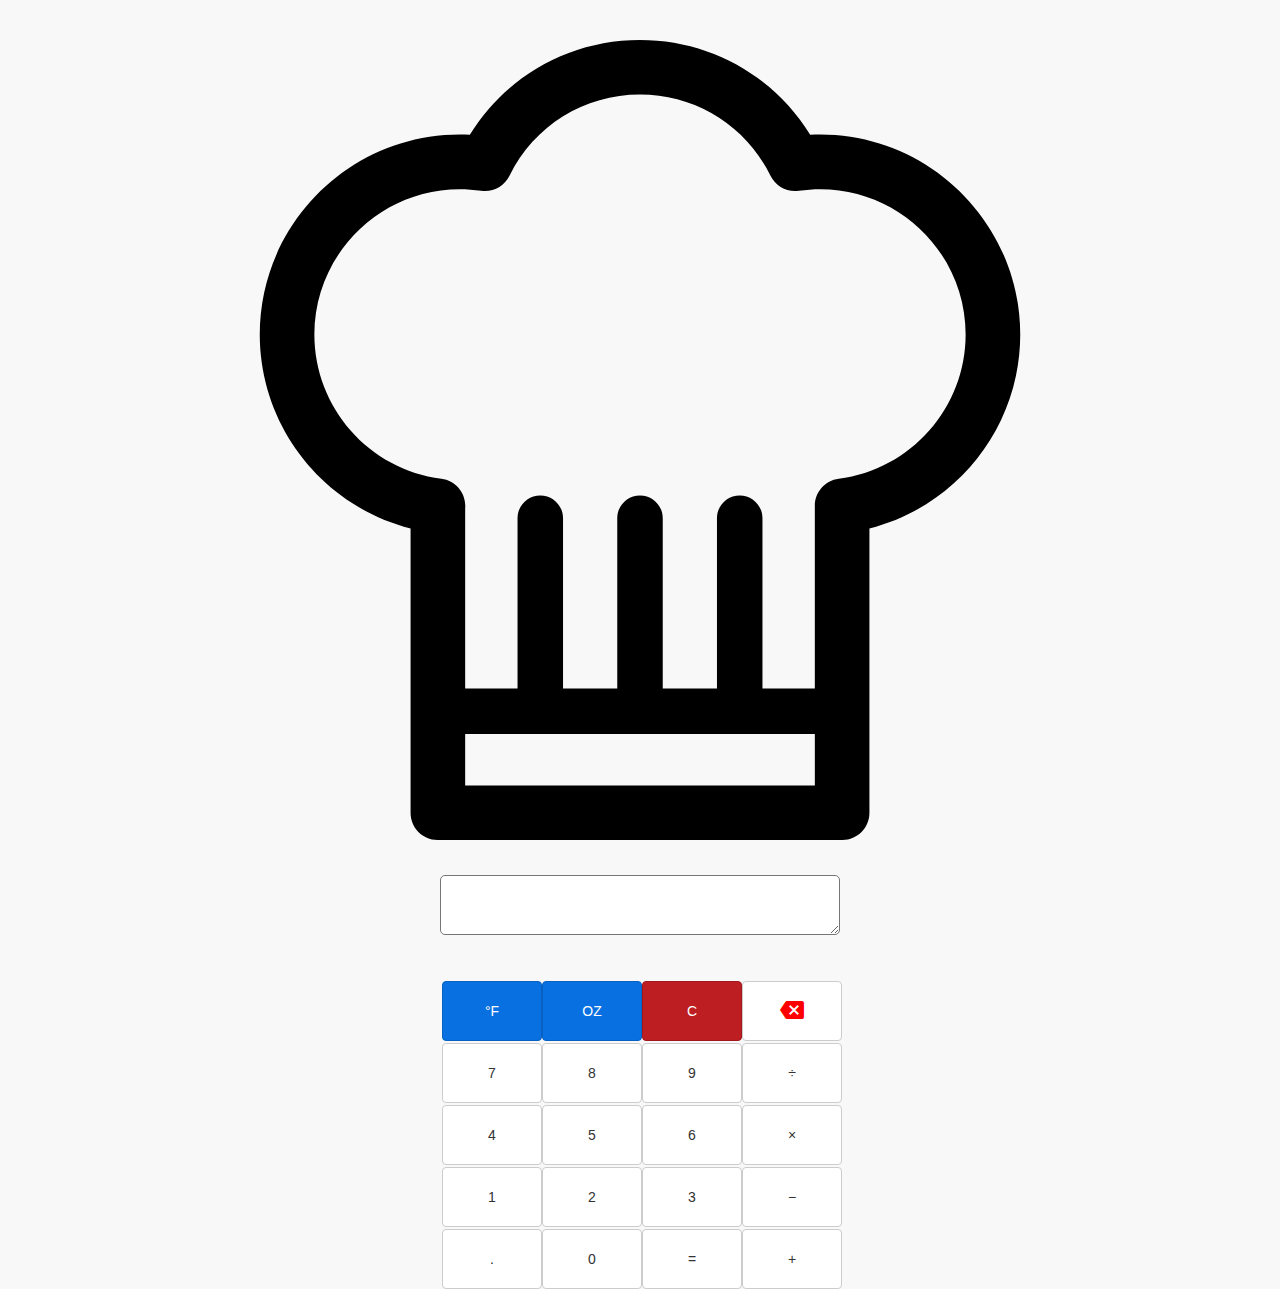
<file: index.html>
<!DOCTYPE html>
<html>
<head>
	<title>Calculator</title>
	<meta name="viewport" content="width=device-width, initial-scale=1, maximum-scale=1, user-scalable=no">
	<link rel="stylesheet" href="https://maxcdn.bootstrapcdn.com/bootstrap/3.3.7/css/bootstrap.min.css">
	<link rel="stylesheet" type="text/css" href="calc.css">
	<link href="https://fonts.googleapis.com/icon?family=Material+Icons" rel="stylesheet">  
	<script src="https://code.jquery.com/jquery-3.2.1.min.js"
  			integrity="sha256-hwg4gsxgFZhOsEEamdOYGBf13FyQuiTwlAQgxVSNgt4="
  			crossorigin="anonymous">
  	</script>
</head>
<body>
	<!-- Chef Hat Icon -->
	<div style="text-align: center; margin: 20px 0;">
		<svg fill="#000000" height="800px" width="800px" version="1.1" id="Capa_1" xmlns="http://www.w3.org/2000/svg" xmlns:xlink="http://www.w3.org/1999/xlink" viewBox="0 0 219.792 219.792" xml:space="preserve">
		<g>
			<path d="M159.4,25.975c-0.916,0-1.836,0.024-2.759,0.07C146.664,9.856,129.195,0,109.896,0c-19.3,0-36.769,9.856-46.744,26.045
				c-0.923-0.047-1.844-0.07-2.76-0.07c-30.306,0-54.961,24.656-54.961,54.962c0,25.355,17.397,47.182,41.432,53.264v78.092
				c0,4.143,3.357,7.5,7.5,7.5h111.066c4.143,0,7.5-3.357,7.5-7.5v-78.088c24.031-6.084,41.432-27.917,41.432-53.268
				C214.361,50.631,189.706,25.975,159.4,25.975z M157.929,204.792H61.863v-14.136h20.639h27.395h27.396h20.638V204.792z
				 M164.485,120.563c-3.747,0.476-6.556,3.663-6.556,7.44v50.152h-14.388v-46.779c0-3.452-2.798-6.25-6.25-6.25
				c-3.452,0-6.25,2.798-6.25,6.25v46.779h-14.896v-46.779c0-3.452-2.798-6.25-6.25-6.25c-3.452,0-6.25,2.798-6.25,6.25v46.779H88.752
				v-46.779c0-3.452-2.798-6.25-6.25-6.25c-3.452,0-6.25,2.798-6.25,6.25v46.779H61.863V128.73c0.008-0.085,0.015-0.17,0.021-0.255
				c0.248-3.952-2.618-7.416-6.547-7.912c-19.899-2.51-34.905-19.546-34.905-39.626c0-22.035,17.927-39.962,39.961-39.962
				c1.929,0,3.893,0.144,5.842,0.431c3.221,0.472,6.374-1.184,7.813-4.102C80.837,23.546,94.575,15,109.896,15
				c15.32,0,29.058,8.547,35.852,22.305c1.439,2.917,4.587,4.571,7.814,4.101c1.944-0.286,3.908-0.431,5.838-0.431
				c22.034,0,39.961,17.927,39.961,39.962C199.361,101.005,184.368,118.04,164.485,120.563z"/>
		</g>
		</svg>
	</div>
	
	<div class="container">
		<textarea id="resultArea" readonly rows="1" cols="21"></textarea>
		<div id="opac"></div>
		<table>
			<tr>
				<td><button id="fahrenheit" class="btn btn-info">&deg;F</button></td>
				<td><button id="ounce" class="btn btn-info">OZ</button></td>
				<td><button id="clrTxt" class="btn btn-danger">C</button></td>
				<td><button id="del" class="btn btn-default"><i class="material-icons" style="color:red">backspace</i></button></td>
			</tr>

			<tr>
				<td><button id="num7" class="btn btn-default">7</button></td>
				<td><button id="num8" class="btn btn-default">8</button></td>
				<td><button id="num9" class="btn btn-default">9</button></td>
				<td><button id="op3" class="btn btn-default">&div;</button></td>
			</tr>

			<tr>
				<td><button id="num4" class="btn btn-default">4</button></td>
				<td><button id="num5" class="btn btn-default">5</button></td>
				<td><button id="num6" class="btn btn-default">6</button></td>
				<td><button id="op2" class="btn btn-default">&times;</button></td>
			</tr>

			<tr>
				<td><button id="num1" class="btn btn-default">1</button></td>
				<td><button id="num2" class="btn btn-default">2</button></td>
				<td><button id="num3" class="btn btn-default">3</button></td>
				<td><button id="op1" class="btn btn-default">&minus;</button></td>
			</tr>

			<tr>
				<td><button id="decp" class="btn btn-default">.</button></td>
				<td><button id="num0" class="btn btn-default">0</button></td>
				<td><button id="eq" class="btn btn-default">=</button></td>
				<td><button id="op0" class="btn btn-default">&plus;</button></td>
			</tr>
		</table>
	</div>
	<script type="text/javascript" src="calc.js"></script>
</body>
</html>
</file>
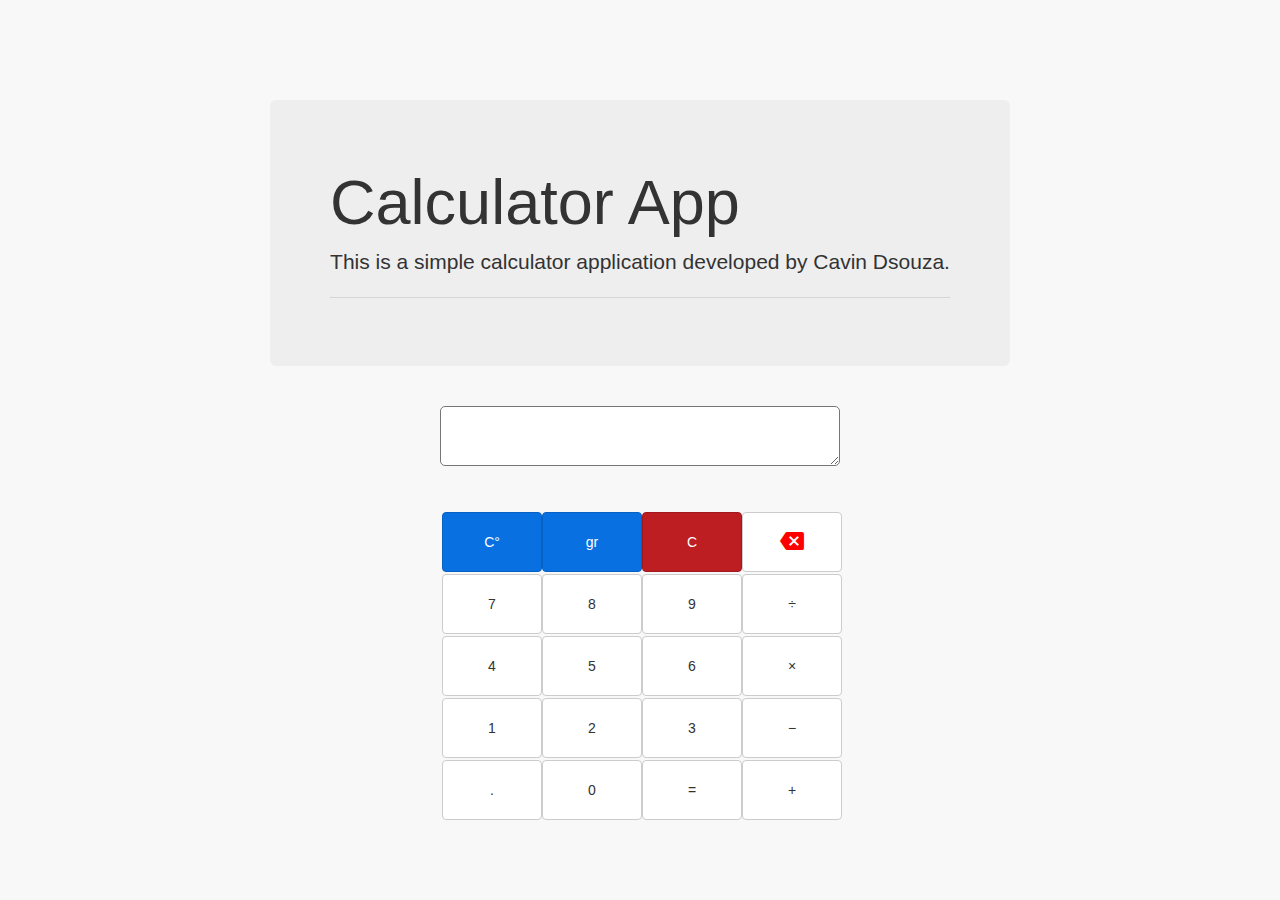
<file: calc.html>
<!DOCTYPE html>
<html>
<head>
	<title>Calculator</title>
	<link rel="stylesheet" href="https://maxcdn.bootstrapcdn.com/bootstrap/3.3.7/css/bootstrap.min.css">
	<link rel="stylesheet" type="text/css" href="calc.css">
	<link href="https://fonts.googleapis.com/icon?family=Material+Icons" rel="stylesheet">  
	<script src="https://code.jquery.com/jquery-3.2.1.min.js"
  			integrity="sha256-hwg4gsxgFZhOsEEamdOYGBf13FyQuiTwlAQgxVSNgt4="
  			crossorigin="anonymous">
  	</script>
</head>
<body>
	<div class="container">
		<div class="jumbotron">
			<h1 class="display-3">Calculator App</h1>
			<p class="lead">This is a simple calculator application developed by Cavin Dsouza.</p>
			<hr class="my-4">
		</div>


		<textarea id="resultArea" readonly rows="1" cols="21"></textarea>
		<div id="opac"></div>
		<table>
			<tr>
				<td><button id="toCel" class="btn btn-info">C&deg;</button></td>
				<td><button id="toGram" class="btn btn-info">gr</button></td>
				<td><button id="clrTxt" class="btn btn-danger">C</button></td>
				<td><button id="del" class="btn btn-default"><i class="material-icons" style="color:red">backspace</i></button></td>
			</tr>

			<tr>
				<td><button id="num7" class="btn btn-default">7</button></td>
				<td><button id="num8" class="btn btn-default">8</button></td>
				<td><button id="num9" class="btn btn-default">9</button></td>
				<td><button id="op3" class="btn btn-default">&div;</button></td>
			</tr>

			<tr>
				<td><button id="num4" class="btn btn-default">4</button></td>
				<td><button id="num5" class="btn btn-default">5</button></td>
				<td><button id="num6" class="btn btn-default">6</button></td>
				<td><button id="op2" class="btn btn-default">&times;</button></td>
			</tr>

			<tr>
				<td><button id="num1" class="btn btn-default">1</button></td>
				<td><button id="num2" class="btn btn-default">2</button></td>
				<td><button id="num3" class="btn btn-default">3</button></td>
				<td><button id="op1" class="btn btn-default">&minus;</button></td>
			</tr>

			<tr>
				<td><button id="decp" class="btn btn-default">.</button></td>
				<td><button id="num0" class="btn btn-default">0</button></td>
				<td><button id="eq" class="btn btn-default">=</button></td>
				<td><button id="op0" class="btn btn-default">&plus;</button></td>
			</tr>
		</table>
	</div>
	<script type="text/javascript" src="calc.js"></script>
</body>
</html>
</file>
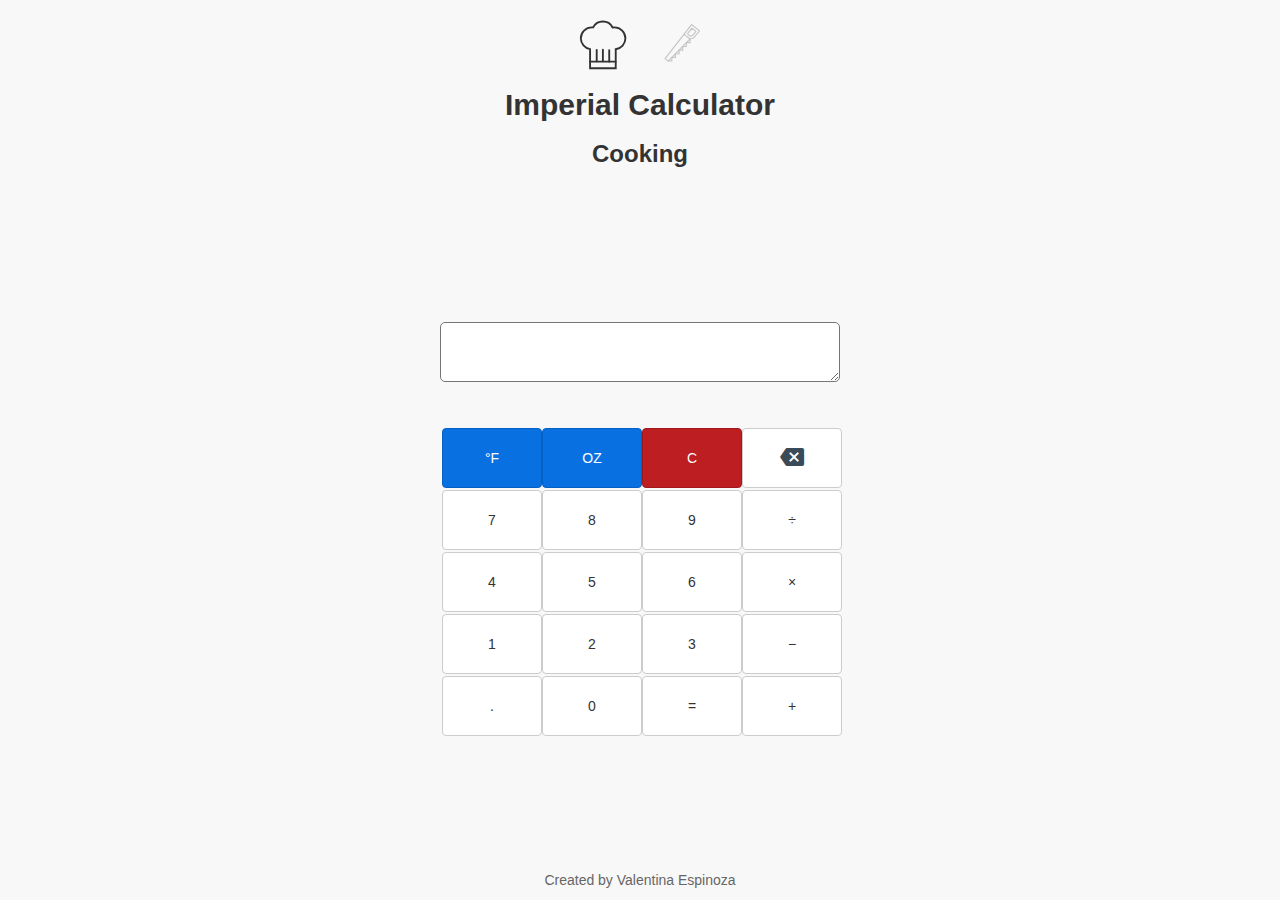
<file: calc_cook.html>
<!DOCTYPE html>
<html>
<head>
	<title>Calculator</title>
	<meta name="viewport" content="width=device-width, initial-scale=1, maximum-scale=1, user-scalable=no">
	<link rel="stylesheet" href="https://maxcdn.bootstrapcdn.com/bootstrap/3.3.7/css/bootstrap.min.css">
	<link rel="stylesheet" type="text/css" href="calc.css">
	<link href="https://fonts.googleapis.com/icon?family=Material+Icons" rel="stylesheet">  
	<script src="https://code.jquery.com/jquery-3.2.1.min.js"
  			integrity="sha256-hwg4gsxgFZhOsEEamdOYGBf13FyQuiTwlAQgxVSNgt4="
  			crossorigin="anonymous">
  	</script>
</head>
<body>
	<div style="display: flex; gap: 34px; justify-content: center; align-items: center; margin-bottom: 8px;">
	<svg width="50px" height="50px" viewBox="0 0 219.792 219.792" xmlns="http://www.w3.org/2000/svg" fill="none" stroke="rgb(51, 51, 51)" stroke-width="8.24" stroke-linecap="round">
		<path d="M109.29,6.76
			C91.30,6.76 74.81,16.76 66.48,32.70
			C64.57,32.47 62.65,32.36 60.72,32.36
			C34.05,32.36 12.43,53.98 12.43,80.65
			C12.43,104.39 29.68,124.60 53.11,128.34
			V211.89 H165.86 V128.34
			C190.10,125.39 208.33,104.81 208.33,80.65
			C208.33,53.98 186.71,32.36 160.04,32.36
			C157.39,32.36 154.75,32.58 152.14,33.01
			C143.82,16.78 127.30,6.76 109.29,6.76 Z" />
		<path d="M137.27,132.37 V183.03" />
		<path d="M109.39,130.52 V181.18" />
		<path d="M82.25,131.14 V181.80" />
		<path d="M53.38,183.02 H164.78" />
	</svg>
	<a href="calc_wood.html">
		<svg width="40px" height="40px" viewBox="0 0 800 800" stroke="rgb(196, 196, 196)" xmlns="http://www.w3.org/2000/svg" fill="none" stroke-width="22" stroke-linecap="round">
				<path d="M61.91,714.21 L591.28,32.30 748.30,155.22 636.15,297.89 558.09,321.21 124.72,761.76 Z" />
				<path d="M126.89,760.70 h69.79 V688.38 h72.33 v-72.33 h72.33 v-74.23 h73.60 V468.86 h71.69 v-75.50 h74.86 V321.67 L438.40,228.40" />
				<path d="M595.75,105.95 l81.84,60.27 -50.68,66.71 a60.01,60.01 144.80 0 1 -29.62,20.89 l-19.00,6.04 a32.11,32.11 11.16 0 1 -30.33,-5.98 l-25.75,-21.56 a20.61,20.61 84.00 0 1 -3.00,-28.50 z" />
		</svg>
	</a>
	</div>

	<!-- Header -->
	<h2 style="text-align: center; margin-top: 10px; font-weight: bold;">Imperial Calculator</h2>
	<h3 style="text-align: center; margin-top: 10px; font-weight: bold;">Cooking</h3>

	<!-- Calculator Container -->
	<div class="container">
		<textarea id="resultArea" readonly rows="1" cols="21"></textarea>
		<div id="opac"></div>
		<table>
			<tr>
				<td><button id="fahrenheit" class="btn btn-info">&deg;F</button></td>
				<td><button id="ounce" class="btn btn-info">OZ</button></td>
				<td><button id="clrTxt" class="btn btn-danger">C</button></td>
				<td><button id="del" class="btn btn-default"><i class="material-icons">backspace</i></button></td>
			</tr>

			<tr>
				<td><button id="num7" class="btn btn-default">7</button></td>
				<td><button id="num8" class="btn btn-default">8</button></td>
				<td><button id="num9" class="btn btn-default">9</button></td>
				<td><button id="op3" class="btn btn-default">&div;</button></td>
			</tr>

			<tr>
				<td><button id="num4" class="btn btn-default">4</button></td>
				<td><button id="num5" class="btn btn-default">5</button></td>
				<td><button id="num6" class="btn btn-default">6</button></td>
				<td><button id="op2" class="btn btn-default">&times;</button></td>
			</tr>

			<tr>
				<td><button id="num1" class="btn btn-default">1</button></td>
				<td><button id="num2" class="btn btn-default">2</button></td>
				<td><button id="num3" class="btn btn-default">3</button></td>
				<td><button id="op1" class="btn btn-default">&minus;</button></td>
			</tr>

			<tr>
				<td><button id="decp" class="btn btn-default">.</button></td>
				<td><button id="num0" class="btn btn-default">0</button></td>
				<td><button id="eq" class="btn btn-default">=</button></td>
				<td><button id="op0" class="btn btn-default">&plus;</button></td>
			</tr>
		</table>
	</div>

	<!-- Footer -->
	<footer style="text-align: center; margin-top: 0px; font-size: 14px; color: #666;">
		<p>Created by Valentina Espinoza</p>
	</footer>
	<script type="text/javascript" src="calc.js"></script>
</body>
</html>
</file>
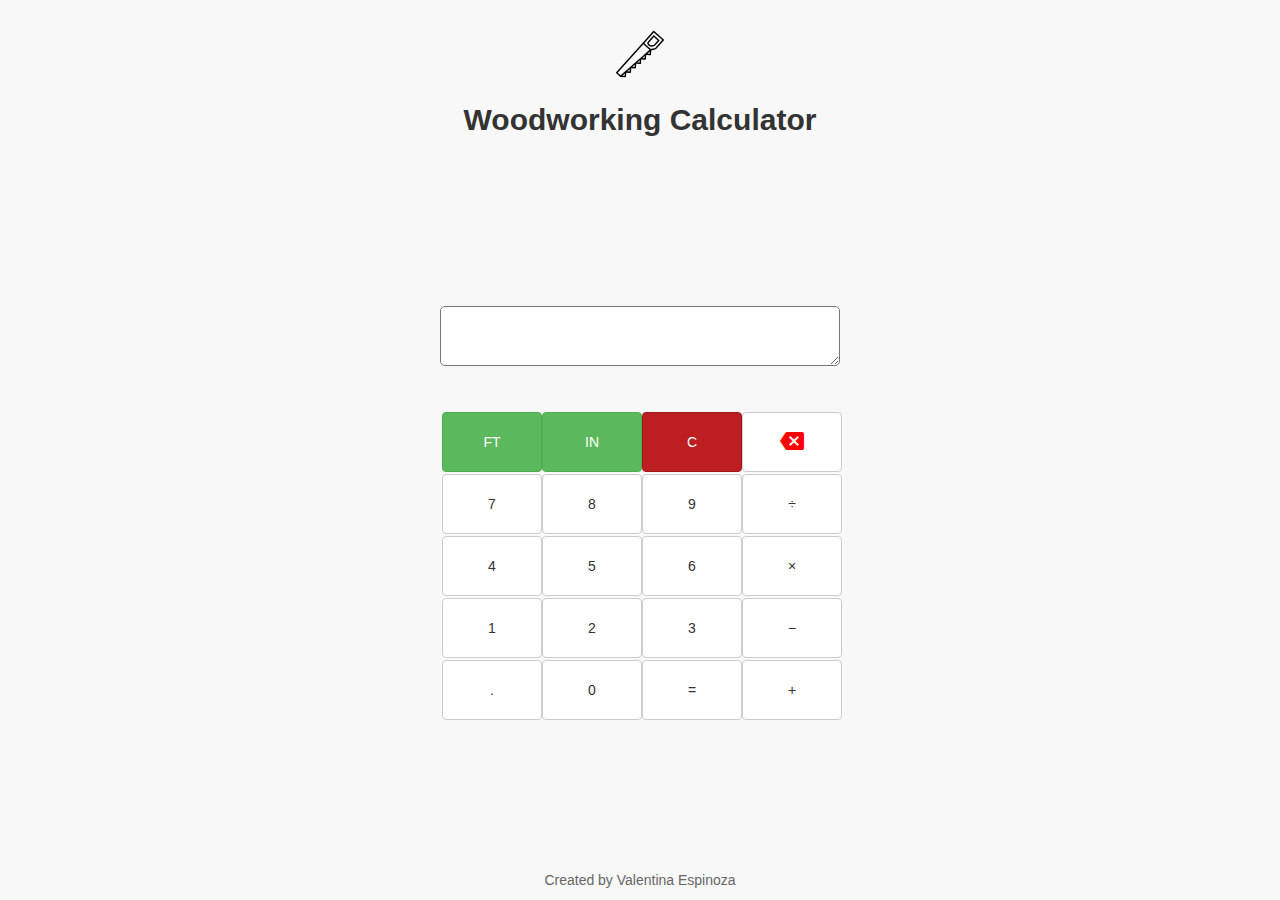
<file: calc_wood.html>
<!DOCTYPE html>
<html>
<head>
	<title>Calculator</title>
	<meta name="viewport" content="width=device-width, initial-scale=1, maximum-scale=1, user-scalable=no">
	<link rel="stylesheet" href="https://maxcdn.bootstrapcdn.com/bootstrap/3.3.7/css/bootstrap.min.css">
	<link rel="stylesheet" type="text/css" href="calc.css">
	<link href="https://fonts.googleapis.com/icon?family=Material+Icons" rel="stylesheet">  
	<script src="https://code.jquery.com/jquery-3.2.1.min.js"
  			integrity="sha256-hwg4gsxgFZhOsEEamdOYGBf13FyQuiTwlAQgxVSNgt4="
  			crossorigin="anonymous">
  	</script>
</head>
<body>
	<!-- Chef Hat Icon -->
	<div style="text-align: center; margin: 10px 0;">
		<a href="calc_cook.html">
			<svg fill="#000000" stroke-width="2" height="48px" width="48px" version="1.1" id="Layer_1" xmlns="http://www.w3.org/2000/svg" xmlns:xlink="http://www.w3.org/1999/xlink" 
	 viewBox="0 0 512 512" xml:space="preserve">
				<g>
					<g>
						<path d="M511.987,105.285c-0.117-2.013-1.029-3.898-2.535-5.239L407.939,9.675c-3.135-2.792-7.943-2.513-10.735,0.624
							L285.146,136.169l-0.001,0.001L1.948,451.345c-1.352,1.505-2.049,3.486-1.936,5.505c0.113,2.02,1.025,3.911,2.536,5.257
							l41.5,36.941c0.014,0.013,0.029,0.026,0.045,0.04l0.106,0.095c0.034,0.03,0.071,0.056,0.104,0.085
							c0.137,0.119,0.277,0.233,0.423,0.342c0.046,0.033,0.092,0.064,0.139,0.096c0.148,0.105,0.298,0.208,0.455,0.303
							c0.044,0.026,0.089,0.05,0.134,0.075c0.161,0.093,0.324,0.185,0.493,0.267c0.027,0.013,0.055,0.023,0.082,0.036
							c0.529,0.248,1.093,0.435,1.684,0.557c0.071,0.014,0.142,0.033,0.213,0.047c0.129,0.022,0.26,0.036,0.391,0.053
							c0.113,0.014,0.225,0.029,0.339,0.039c0.041,0.003,0.08,0.011,0.122,0.014l50.02,3.138c0.162,0.01,0.323,0.015,0.484,0.015
							c3.981,0,7.329-3.099,7.582-7.128l2.661-42.431l42.431,2.661c4.187,0.258,7.802-2.921,8.065-7.113l2.661-42.431l42.431,2.662
							c2.006,0.125,3.993-0.553,5.506-1.886c1.513-1.334,2.433-3.214,2.559-5.226l2.661-42.431l42.431,2.662
							c2.014,0.123,3.994-0.553,5.506-1.886c1.513-1.334,2.433-3.214,2.559-5.226l2.661-42.431l42.431,2.662
							c2.008,0.124,3.993-0.553,5.506-1.886c1.513-1.334,2.433-3.214,2.559-5.226l2.661-42.431l42.431,2.662
							c4.116,0.243,7.706-2.83,8.053-6.951l3.714-44.109l47.781-13.272c1.407-0.391,2.672-1.179,3.644-2.271l82.294-92.44
							C511.417,109.276,512.105,107.299,511.987,105.285z M92.161,488.577l-24.11-1.513l25.621-22.596L92.161,488.577z M145.318,441.697
							l-24.109-1.513l25.621-22.596L145.318,441.697z M198.477,394.815l-24.109-1.513l25.621-22.596L198.477,394.815z M251.635,347.933
							l-24.109-1.513l25.621-22.596L251.635,347.933z M304.794,301.051l-24.109-1.513l25.621-22.596L304.794,301.051z M310.019,253.39
							c-0.001,0.001-0.003,0.002-0.004,0.003c-0.001,0.001-0.002,0.002-0.004,0.003l-53.151,46.875
							c-0.001,0.001-0.003,0.002-0.005,0.004c-0.002,0.002-0.003,0.003-0.004,0.004l-53.149,46.874
							c-0.002,0.001-0.003,0.003-0.005,0.004c-0.002,0.001-0.003,0.003-0.005,0.005l-53.148,46.873
							c-0.002,0.002-0.004,0.003-0.006,0.005c-0.002,0.002-0.003,0.003-0.005,0.005l-101.256,89.3l-30.913-27.516l273.034-303.863
							l66.498,59.2L310.019,253.39z M358.113,254.18l-24.27-1.523l26.355-23.243L358.113,254.18z M417.911,191.438l-45.199,12.555
							l-26.622-23.7l-44.553-39.663l101.969-114.54l90.155,80.259L417.911,191.438z"/>
					</g>
				</g>
				<g>
					<g>
						<path d="M460.832,105.559l-52.174-46.448c-3.134-2.793-7.943-2.514-10.735,0.622l-58.415,65.615
							c-4.241,4.764-6.373,10.896-6.003,17.263c0.37,6.368,3.198,12.211,7.962,16.453l12.341,10.986
							c6.436,5.729,14.753,8.82,23.227,8.82c2.471,0,4.955-0.263,7.408-0.8l16.276-3.559c7.238-1.583,13.668-5.344,18.594-10.879
							l42.143-47.339C464.248,113.157,463.969,108.351,460.832,105.559z M407.954,153.522c-2.778,3.121-6.404,5.242-10.484,6.134
							l-16.276,3.559c-6.127,1.34-12.587-0.351-17.274-4.522l-12.341-10.986c-1.731-1.54-2.757-3.662-2.892-5.976
							c-0.134-2.313,0.64-4.54,2.18-6.27l53.359-59.935l40.815,36.336L407.954,153.522z"/>
					</g>
				</g>
				</svg>
		</a>
	</div>

	<!-- Header -->
	<h2 style="text-align: center; margin-top: 10px; font-weight: bold;">Woodworking Calculator</h2>

	<!-- Calculator Container -->
	<div class="container">
		<textarea id="resultArea" readonly rows="1" cols="21"></textarea>
		<div id="opac"></div>
		<table>
			<tr>
				<td><button id="feet" class="btn btn-success">FT</button></td>
				<td><button id="inches" class="btn btn-success">IN</button></td>
				<td><button id="clrTxt" class="btn btn-danger">C</button></td>
				<td><button id="del" class="btn btn-default"><i class="material-icons" style="color:red">backspace</i></button></td>
			</tr>

			<tr>
				<td><button id="num7" class="btn btn-default">7</button></td>
				<td><button id="num8" class="btn btn-default">8</button></td>
				<td><button id="num9" class="btn btn-default">9</button></td>
				<td><button id="op3" class="btn btn-default">&div;</button></td>
			</tr>

			<tr>
				<td><button id="num4" class="btn btn-default">4</button></td>
				<td><button id="num5" class="btn btn-default">5</button></td>
				<td><button id="num6" class="btn btn-default">6</button></td>
				<td><button id="op2" class="btn btn-default">&times;</button></td>
			</tr>

			<tr>
				<td><button id="num1" class="btn btn-default">1</button></td>
				<td><button id="num2" class="btn btn-default">2</button></td>
				<td><button id="num3" class="btn btn-default">3</button></td>
				<td><button id="op1" class="btn btn-default">&minus;</button></td>
			</tr>

			<tr>
				<td><button id="decp" class="btn btn-default">.</button></td>
				<td><button id="num0" class="btn btn-default">0</button></td>
				<td><button id="eq" class="btn btn-default">=</button></td>
				<td><button id="op0" class="btn btn-default">&plus;</button></td>
			</tr>
		</table>
	</div>

	<!-- Footer -->
	<footer style="text-align: center; margin-top: 0px; font-size: 14px; color: #666;">
		<p>Created by Valentina Espinoza</p>
	</footer>
	<script type="text/javascript" src="calc_wood.js"></script>
</body>
</html>
</file>
<file: calc.css>
html, body {
    margin: 0;
    padding: 0;
    height: 100%;
    background-color: #f8f8f8;
    font-family: sans-serif;
    display: flex;
    flex-direction: column;
}

body {
    justify-content: space-between;
    align-items: center;
}

.container {
    display: flex;
    flex-direction: column;
    justify-content: center;
    align-items: center;
    height: 100%;
}

textarea {
    display: block;
    margin: 10px auto;
    border-radius: 5px;
    font-size: 1.8em;
    text-align: right;
    width: 90%;
    max-width: 400px;
    height: 60px;
    padding: 10px;
}

#opac {
    opacity: 0.25;
    height: 24px;
    width: 90%;
    max-width: 400px;
    margin: 0 auto 10px auto;
    text-align: right;
    font-size: 1em;
}

table {
    margin: 0 auto;
    width: 90%;
    max-width: 400px;
    table-layout: fixed;
}

button {
    width: 100%;
    height: 60px;
    font-size: 1.2em;
    margin: 2px;
    display: flex;
    justify-content: center;
    align-items: center;
}

.btn-danger {
    background-color: #BC1E22;
    border-color: #a1181d;
    color: white;
}

.btn-danger:hover,
.btn-danger:focus {
    background-color: #af1d21;  /* a bit darker */
    border-color: #841519;      /* even deeper */
    color: white;
}

.btn-danger:active {
    background-color: #9a191d;  /* pressed = darkest */
    border-color: #6e1215;
    color: white;
}

.btn-info {
    background-color: #0870e0;
    border-color: #0661c2;
    color: white;
}

.btn-info:hover,
.btn-info:focus {
    background-color: #0763c5;  /* a bit darker */
    border-color: #054a94;      /* even deeper */
    color: white;
}

.btn-info:active {
    background-color: #0656ac;  /* pressed = darkest */
    border-color: #043e7b;
    color: white;
}

button i.material-icons {
    font-size: 1.7em;
    color: #394A59;
    vertical-align: middle;
    line-height: 1;
}
</file>
